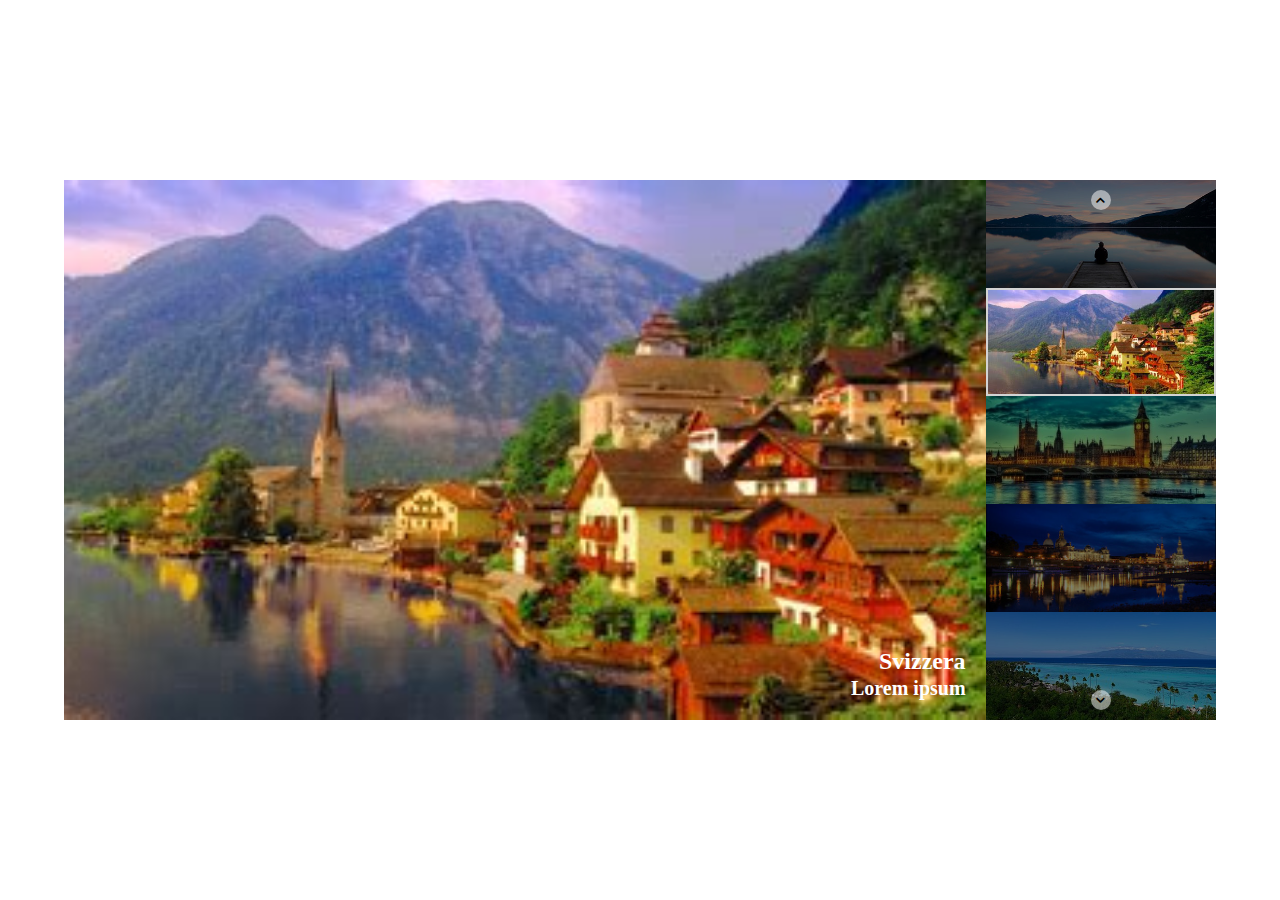
<file: Milestone 1/index.html>
<!DOCTYPE html>
<html lang="it">
<head>
    <meta charset="UTF-8">
    <meta http-equiv="X-UA-Compatible" content="IE=edge">
    <meta name="viewport" content="width=device-width, initial-scale=1.0">
    <title>Milestone 1</title>
    <link rel="stylesheet" href="https://cdnjs.cloudflare.com/ajax/libs/font-awesome/5.15.4/css/all.min.css" integrity="sha512-1ycn6IcaQQ40/MKBW2W4Rhis/DbILU74C1vSrLJxCq57o941Ym01SwNsOMqvEBFlcgUa6xLiPY/NS5R+E6ztJQ==" crossorigin="anonymous" referrerpolicy="no-referrer" />
    <link rel="stylesheet" href="style.css">
</head>
<body>
    
    <!-- generale -->
    <div class="container">
        <div class="slider">

          
            <div class="container-left">
                <div class="item">
                    <img src="img/01.jpg" alt="foto_1">
                </div>

                <div class="item active">
                    <img src="img/02.jpg" alt="foto_2">
                    <div class="text">
                        <h2>Svizzera</h2>
                        <p>Lorem ipsum</p>
                    </div>
                </div>

                <div class="item">
                    <img src="img/03.jpg" alt="foto_3">
                </div>

                <div class="item">
                    <img src="img/04.jpg" alt="foto_4">
                </div>

                <div class="item">
                    <img src="img/05.jpg" alt="foto_5">
                </div>
            </div>
        
            <div class="container-right">

                <div class="frecce">
                    <button class="top"><i class="fas fa-chevron-up"></i></button>
                    <button class="bottom"><i class="fas fa-chevron-down"></i></button>
                </div>
                <div class="thumbnails">
                    <img src="img/01.jpg" alt="foto_1">
                </div>

                <div class="thumbnails active">
                    <img src="img/02.jpg" alt="foto_2">
                </div>

                <div class="thumbnails">
                    <img src="img/03.jpg" alt="foto_3">
                </div>

                <div class="thumbnails">
                    <img src="img/04.jpg" alt="foto_4">
                </div>

                <div class="thumbnails">
                    <img src="img/05.jpg" alt="foto_5">
                </div>
            </div>
        </div>

    </div>

</body>
</html>
</file>
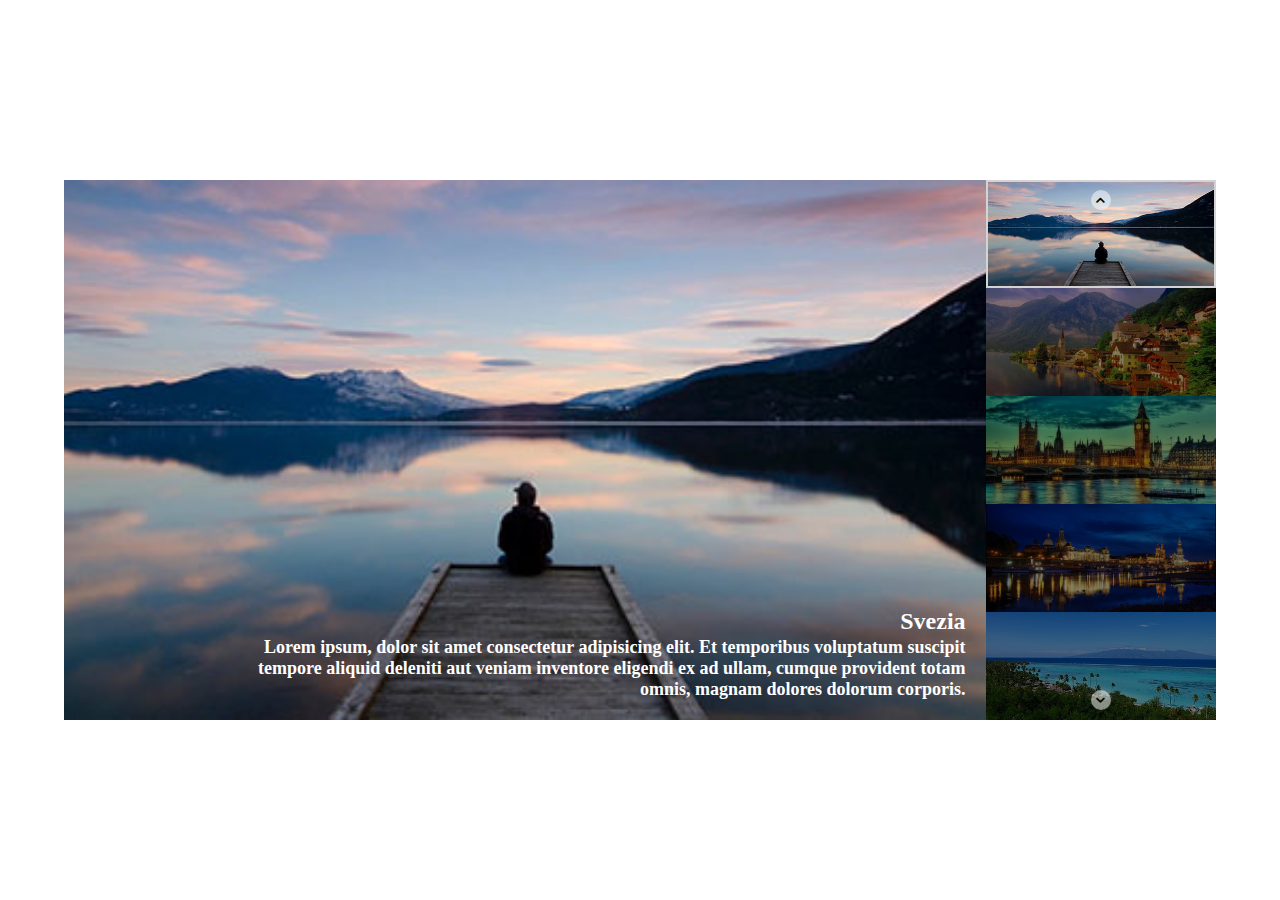
<file: Milestone 2/index.html>
<!DOCTYPE html>
<html lang="en">
<head>
    <meta charset="UTF-8">
    <meta http-equiv="X-UA-Compatible" content="IE=edge">
    <meta name="viewport" content="width=device-width, initial-scale=1.0">
    <title>Milestone due</title>
    <!-- Link Font Awesome -->
    <link rel="stylesheet" href="https://cdnjs.cloudflare.com/ajax/libs/font-awesome/5.15.4/css/all.min.css" integrity="sha512-1ycn6IcaQQ40/MKBW2W4Rhis/DbILU74C1vSrLJxCq57o941Ym01SwNsOMqvEBFlcgUa6xLiPY/NS5R+E6ztJQ==" crossorigin="anonymous" referrerpolicy="no-referrer" />
    <!-- Link foglio style -->
    <link rel="stylesheet" href="style.css">
</head>
<body>
    
    <!-- container generale -->
    <div class="container">
        <!-- slider -->
        <div class="slider">

            <!-- IMAGE LEFT -->
            <div class="container-left">
                <!-- qua ci vanno tutte le slide delle foto -->

                <!-- 
                    <div class="item active">
                        <img src="img/02.jpg" alt="foto_2">
                        
                        <div class="text">
                            <h2>Svizzera</h2>
                            <p>Lorem ipsum</p>
                        </div>
                    </div> 
                -->

            </div>
            <!-- FINE IMAGE LEFT -->


            <!-- IMAGE RIGHT -->
            <div class="container-right">

                <!-- frecce -->
                <div class="frecce">
                    <button class="top"><i class="fas fa-chevron-up"></i></button>
                    <button class="bottom"><i class="fas fa-chevron-down"></i></button>
                </div>

                <!-- 
                    <div class="thumbnails active">
                        <img src="img/02.jpg" alt="foto_2">
                    </div> 
                -->
                
            </div>
            <!-- FINE IMAGE RIGHT -->
        </div>

    </div>

    <!-- Link Js -->
    <script type="text/javascript" src="main.js"></script>
</body>
</html>
</file>
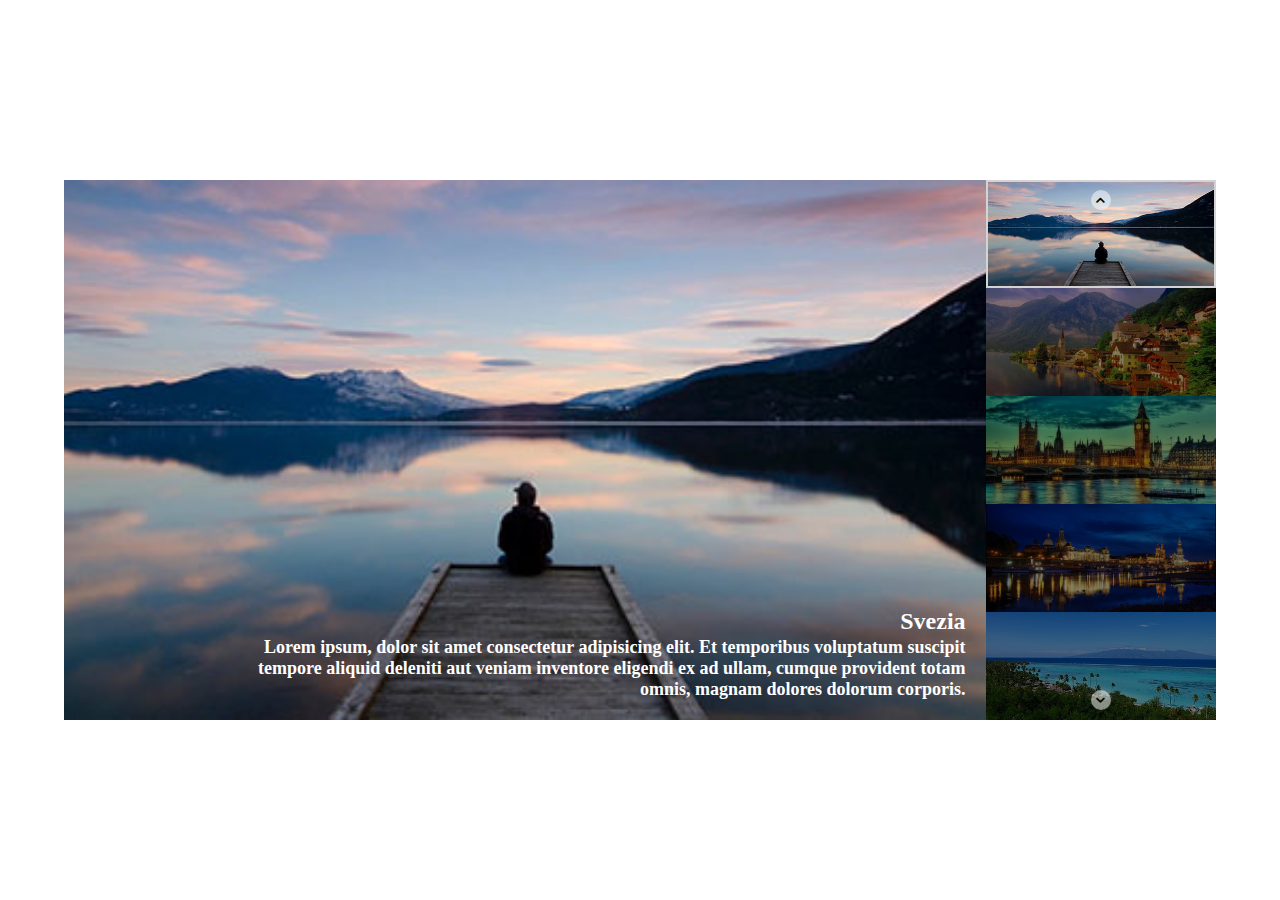
<file: Milestone 3/index.html>
<!DOCTYPE html>
<html lang="it">
<head>
    <meta charset="UTF-8">
    <meta http-equiv="X-UA-Compatible" content="IE=edge">
    <meta name="viewport" content="width=device-width, initial-scale=1.0">
    <title>Milestone tre</title>
    <link rel="stylesheet" href="https://cdnjs.cloudflare.com/ajax/libs/font-awesome/5.15.4/css/all.min.css" integrity="sha512-1ycn6IcaQQ40/MKBW2W4Rhis/DbILU74C1vSrLJxCq57o941Ym01SwNsOMqvEBFlcgUa6xLiPY/NS5R+E6ztJQ==" crossorigin="anonymous" referrerpolicy="no-referrer" />  
    <link rel="stylesheet" href="style.css">
</head>
<body>
    
    
    <div class="container">
    
        <div class="slider">

          
            <div class="container-left">
                

                <!-- 
                    <div class="item active">
                        <img src="img/02.jpg" alt="foto_2">
                        
                        <div class="text">
                            <h2>Svizzera</h2>
                            <p>Lorem ipsum</p>
                        </div>
                    </div> 
                -->

            </div>
            <!-- FINE IMAGE LEFT -->


            <!-- IMAGE RIGHT -->
            <div class="container-right">

                <!-- frecce -->
                <div class="frecce">
                    <button class="top"><i class="fas fa-chevron-up"></i></button>
                    <button class="bottom"><i class="fas fa-chevron-down"></i></button>
                </div>

                <!-- 
                    <div class="thumbnails active">
                        <img src="img/02.jpg" alt="foto_2">
                    </div> 
                -->
                
            </div>
        </div>

    </div>

    <script type="text/javascript" src="main.js"></script>
</body>
</html>
</file>
<file: Milestone 1/style.css>
*{
    margin: 0;
    padding: 0;
    box-sizing: border-box;
}

/* container generale */
.container {
    display: flex;
    width: 100%;
    height: 100vh;
    justify-content: center;
    align-items: center;
}

/* slider */
.slider {
    display: flex;
    width: 90%;
    height: 60vh;
}

/* image left */
.container-left {
    width: 80%;
    height: 100%;
}

/* slide delle foto */
.item {
    position: relative;
    display: none;
    width: 100%;
    height: 100%;
}

.item.active {
    display: block;
}

.item img {
    width: 100%;
    height: 100%;
    object-fit: cover;
}

/* title + text image */
.item .text {
    position: absolute;
    width: 80%;
    right: 20px;
    bottom: 20px;
    text-align: right;
    color: #fff;
    font-weight: bold;
}

.item p {
    font-size: 20px;
    padding-top: 2px;
}



/* image right */
.container-right {
    width: 20%;
    height: 100%;
    position: relative;
}

/* miniature delle foto */
.thumbnails {
    width: 100%;
    height: 20%;
}

.thumbnails img {
    width: 100%;
    height: 100%;
    object-fit: cover;
    /* opacity: 0.5; */
    filter: brightness(50%);
}

.thumbnails.active img {
    /* opacity: 1; */
    filter: none;
    border: 2px solid lightgrey;
}

/* frecce */
.top, .bottom {
    /* posizionamento */
    position: absolute;
    left: 50%;
    transform: translate(-50%, 0);
    display: flex;
    justify-content: center;
    align-items: center;
     /* stilizzazione */
    width: 20px;
    height: 20px;
    border: none;
    border-radius: 50%;
    font-size: 10px;
    cursor: pointer;
    background-color: rgba(255, 255, 255, 0.5);
    color: rgb(0, 0, 0);
    
    z-index: 9999;
}

.top {
    top: 10px;
}

.bottom {
    bottom: 10px;
}

.top:hover, .bottom:hover {
    background-color: rgba(255, 255, 255, 0.5);
}
</file>
<file: Milestone 2/style.css>
*{
    margin: 0;
    padding: 0;
    box-sizing: border-box;
}

/* container generale */
.container {
    display: flex;
    width: 100%;
    height: 100vh;
    justify-content: center;
    align-items: center;
}

/* slider */
.slider {
    display: flex;
    width: 90%;
    height: 60vh;
}

/* IMAGE LEFT */
.container-left {
    width: 80%;
    height: 100%;
}

/* slide delle foto */
.item {
    position: relative;
    display: none;
    width: 100%;
    height: 100%;
}

.item.active {
    display: block;
}

.item img {
    width: 100%;
    height: 100%;
    object-fit: cover;
}

/* title + text image */
.item .text {
    position: absolute;
    width: 80%;
    right: 20px;
    bottom: 20px;
    text-align: right;
    color: #fff;
    font-weight: bold;
}

.item p {
    font-size: 18px;
    padding-top: 2px;
}



/* IMAGE RIGHT */
.container-right {
    width: 20%;
    height: 100%;
    position: relative;
}

/* miniature delle foto */
.thumbnails {
    width: 100%;
    height: 20%;
}

.thumbnails img {
    width: 100%;
    height: 100%;
    object-fit: cover;
    /* opacity: 0.5; */
    filter: brightness(50%);
}

.thumbnails.active img {
    /* opacity: 1; */
    filter: none;
    border: 2px solid lightgrey;
}

/* frecce */
.top, .bottom {
    /* posizionamento */
    position: absolute;
    left: 50%;
    transform: translate(-50%, 0);
    display: flex;
    justify-content: center;
    align-items: center;
     /* stilizzazione */
    width: 20px;
    height: 20px;
    border: none;
    border-radius: 50%;
    font-size: 10px;
    cursor: pointer;
    background-color: rgba(255, 255, 255, 0.5);
    color: rgb(0, 0, 0);
    
    z-index: 9999;
}

.top {
    top: 10px;
}

.bottom {
    bottom: 10px;
}

.top:hover, .bottom:hover {
    background-color: rgba(255, 255, 255, 0.5);
}
</file>
<file: Milestone 3/style.css>
*{
    margin: 0;
    padding: 0;
    box-sizing: border-box;
}


.container {
    display: flex;
    width: 100%;
    height: 100vh;
    justify-content: center;
    align-items: center;
}


.slider {
    display: flex;
    width: 90%;
    height: 60vh;
}


.container-left {
    width: 80%;
    height: 100%;
}

.item {
    position: relative;
    display: none;
    width: 100%;
    height: 100%;
}

.item.active {
    display: block;
}

.item img {
    width: 100%;
    height: 100%;
    object-fit: cover;
}

/* title + text image */
.item .text {
    position: absolute;
    width: 80%;
    right: 20px;
    bottom: 20px;
    text-align: right;
    color: #fff;
    font-weight: bold;
}

.item p {
    font-size: 18px;
    padding-top: 2px;
}



/* IMAGE RIGHT */
.container-right {
    width: 20%;
    height: 100%;
    position: relative;
}

/* miniature delle foto */
.thumbnails {
    width: 100%;
    height: 20%;
}

.thumbnails img {
    width: 100%;
    height: 100%;
    object-fit: cover;
    /* opacity: 0.5; */
    filter: brightness(50%);
}

.thumbnails.active img {
    /* opacity: 1; */
    filter: none;
    border: 2px solid lightgrey;
}

/* frecce */
.top, .bottom {
    /* posizionamento */
    position: absolute;
    left: 50%;
    transform: translate(-50%, 0);
    display: flex;
    justify-content: center;
    align-items: center;
     /* stilizzazione */
    width: 20px;
    height: 20px;
    border: none;
    border-radius: 50%;
    font-size: 10px;
    cursor: pointer;
    background-color: rgba(255, 255, 255, 0.5);
    color: rgb(0, 0, 0);
    
    z-index: 9999;
}

.top {
    top: 10px;
}

.bottom {
    bottom: 10px;
}

.top:hover, .bottom:hover {
    background-color: rgba(255, 255, 255, 0.5);
}
</file>
